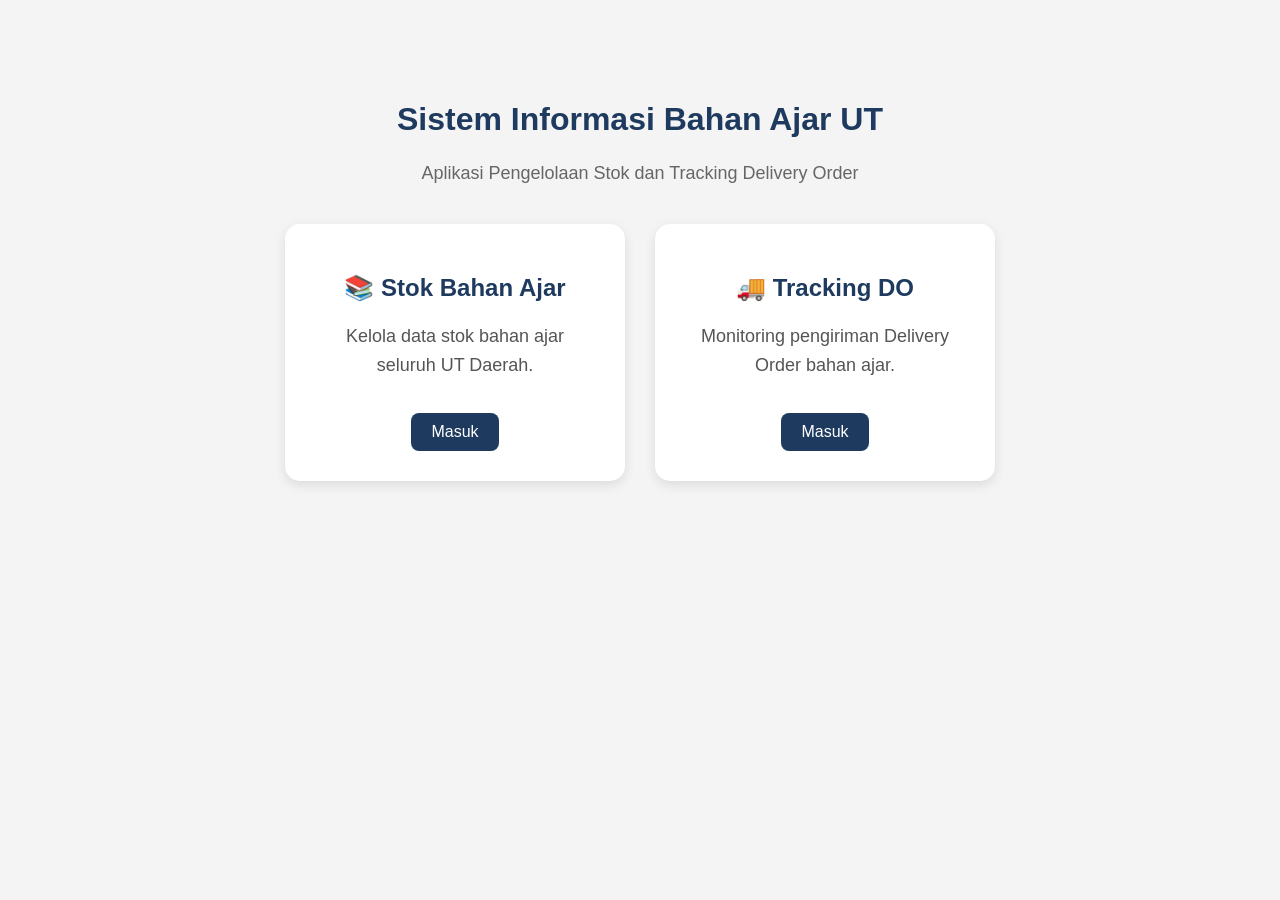
<file: index.html>
<!DOCTYPE html>
<html lang="id">
<head>
  <meta charset="UTF-8">
  <title>SITTA UT</title>

  <link rel="stylesheet" href="css/style.css">
</head>

<body>

  <div class="hero">

    <h1>Sistem Informasi Bahan Ajar UT</h1>

    <p>
      Aplikasi Pengelolaan Stok dan Tracking Delivery Order
    </p>

    <div class="menu-container">

      <div class="menu-card">

        <h2>📚 Stok Bahan Ajar</h2>

        <p>
          Kelola data stok bahan ajar seluruh UT Daerah.
        </p>

        <a href="stok.html">
          Masuk
        </a>

      </div>

      <div class="menu-card">

        <h2>🚚 Tracking DO</h2>

        <p>
          Monitoring pengiriman Delivery Order bahan ajar.
        </p>

        <a href="tracking.html">
          Masuk
        </a>

      </div>

    </div>

  </div>

</body>
</html>
</file>
<file: css/style.css>
/* ================================= */
/* GLOBAL */
/* ================================= */

body {
  font-family: Arial, Helvetica, sans-serif;
  background: #f4f4f4;
  margin: 20px;
  color: #333;
}

.container {
  background: white;
  padding: 25px;
  border-radius: 12px;
  box-shadow: 0 2px 10px rgba(0,0,0,0.1);
}

h1,
h2,
h3,
h4 {
  color: #1e3a5f;
}

h1 {
  margin-bottom: 25px;
}

/* ================================= */
/* HALAMAN MENU */
/* ================================= */

.hero {
  text-align: center;
  padding: 60px 20px;
}

.hero p {
  color: #666;
  font-size: 18px;
}

.menu-container {
  display: flex;
  justify-content: center;
  gap: 30px;
  flex-wrap: wrap;
  margin-top: 40px;
}

.menu-card {
  width: 280px;
  background: white;
  border-radius: 15px;
  padding: 30px;
  text-align: center;
  box-shadow: 0 4px 12px rgba(0,0,0,0.1);
  transition: 0.3s;
}

.menu-card:hover {
  transform: translateY(-5px);
}

.menu-card p {
  color: #555;
  line-height: 1.6;
}

.menu-card a {
  display: inline-block;
  margin-top: 15px;
  text-decoration: none;
  background: #1e3a5f;
  color: white;
  padding: 10px 20px;
  border-radius: 8px;
  transition: 0.3s;
}

.menu-card a:hover {
  background: #295285;
}

/* ================================= */
/* FILTER */
/* ================================= */

.filter-box {
  display: flex;
  gap: 10px;
  margin-bottom: 20px;
  flex-wrap: wrap;
  align-items: center;
}

/* ================================= */
/* FORM GLOBAL */
/* ================================= */

form {
  margin-top: 20px;
}

input,
select,
button {
  padding: 10px;
  margin: 5px;
  border-radius: 8px;
  border: 1px solid #ccc;
  font-size: 14px;
}

input,
select {
  min-width: 180px;
}

input:focus,
select:focus {
  outline: none;
  border-color: #1e3a5f;
  box-shadow: 0 0 5px rgba(30,58,95,0.2);
}

button {
  background: #1e3a5f;
  color: white;
  border: none;
  cursor: pointer;
  transition: 0.3s;
}

button:hover {
  background: #295285;
}

/* ================================= */
/* WARNING BUTTON */
/* ================================= */

.warning-btn {
  background: orange;
  color: white;
}

.warning-btn:hover {
  background: darkorange;
}

.danger-btn {
  background: red;
  color: white;
}

.danger-btn:hover {
  background: darkred;
}

/* ================================= */
/* TABLE */
/* ================================= */

table {
  width: 100%;
  border-collapse: collapse;
  margin-top: 20px;
  background: white;
}

table,
th,
td {
  border: 1px solid #ddd;
}

th {
  background: #1e3a5f;
  color: white;
}

th,
td {
  padding: 12px;
  text-align: left;
  vertical-align: middle;
}

tbody tr:nth-child(even) {
  background: #f9f9f9;
}

tbody tr:hover {
  background: #eef4ff;
}

/* ================================= */
/* STATUS STOK */
/* ================================= */

.safe {
  color: green;
  font-weight: bold;
}

.warning {
  color: orange;
  font-weight: bold;
}

.danger {
  color: red;
  font-weight: bold;
}

/* ================================= */
/* FORM STOK */
/* ================================= */

.stok-form {
  background: #f8fbff;
  padding: 25px;
  border-radius: 15px;
  margin-top: 20px;
  border: 1px solid #dbe7f5;
}

.stok-grid {
  display: grid;
  grid-template-columns: 1fr 1fr;
  gap: 20px;
}

.stok-grid div {
  display: flex;
  flex-direction: column;
}

.stok-grid label,
.full-width label {
  margin-bottom: 8px;
  font-weight: bold;
  color: #1e3a5f;
}

.full-width {
  margin-top: 20px;
}

.stok-form button {
  margin-top: 25px;
  width: 100%;
  padding: 14px;
  font-size: 16px;
  border-radius: 10px;
}

/* ================================= */
/* TRACKING PAGE */
/* ================================= */

.tracking-form {
  background: #f8fbff;
  padding: 25px;
  border-radius: 15px;
  margin-bottom: 30px;
  border: 1px solid #dbe7f5;
}

/* GRID FORM */

.tracking-grid {
  display: grid;
  grid-template-columns: 1fr 1fr;
  gap: 20px;
}

/* INPUT AREA */

.tracking-grid div {
  display: flex;
  flex-direction: column;
}

.tracking-grid label {
  margin-bottom: 8px;
  font-weight: bold;
  color: #1e3a5f;
}

.tracking-grid input,
.tracking-grid select {
  width: 100%;
  box-sizing: border-box;
}

/* BUTTON */

.tracking-form button {
  margin-top: 20px;
  width: 100%;
  padding: 14px;
  font-size: 16px;
  border-radius: 10px;
}

/* DETAIL PAKET */

.package-detail {
  background: white;
  border-radius: 12px;
  padding: 20px;
  margin-top: 20px;
  border-left: 5px solid #1e3a5f;
}

.package-detail ul {
  padding-left: 20px;
}

/* PRICE */

.price-box {
  margin-top: 15px;
  background: #eef4ff;
  padding: 15px;
  border-radius: 10px;
  font-size: 20px;
  font-weight: bold;
  color: #1e3a5f;
}

/* TRACKING CARD */

.tracking-card {
  background: white;
  border-radius: 15px;
  padding: 25px;
  margin-top: 25px;
  box-shadow: 0 4px 12px rgba(0,0,0,0.08);
  border-left: 6px solid #1e3a5f;
}

/* HEADER */

.tracking-header {
  display: flex;
  justify-content: space-between;
  align-items: center;
  margin-bottom: 20px;
}

.tracking-header h3 {
  margin: 0;
}

/* BADGE */

.badge {
  padding: 8px 14px;
  border-radius: 30px;
  color: white;
  font-size: 13px;
  font-weight: bold;
}

.badge-process {
  background: orange;
}

.badge-send {
  background: #3498db;
}

.badge-done {
  background: green;
}

/* INFO */

.tracking-card p {
  margin: 10px 0;
}

/* TIMELINE */

.timeline {
  margin-top: 25px;
  border-left: 3px solid #1e3a5f;
  padding-left: 20px;
}

.timeline-item {
  position: relative;
  margin-bottom: 25px;
}

.timeline-item::before {
  content: '';
  position: absolute;
  left: -28px;
  top: 5px;
  width: 12px;
  height: 12px;
  background: #1e3a5f;
  border-radius: 50%;
}

.timeline-item small {
  color: gray;
  display: block;
  margin-bottom: 5px;
}

/* ================================= */
/* RESPONSIVE */
/* ================================= */

@media (max-width: 768px) {

  .tracking-grid,
  .stok-grid {
    grid-template-columns: 1fr;
  }

  .filter-box {
    flex-direction: column;
    align-items: stretch;
  }

  input,
  select,
  button {
    width: 100%;
    box-sizing: border-box;
  }

}
</file>
